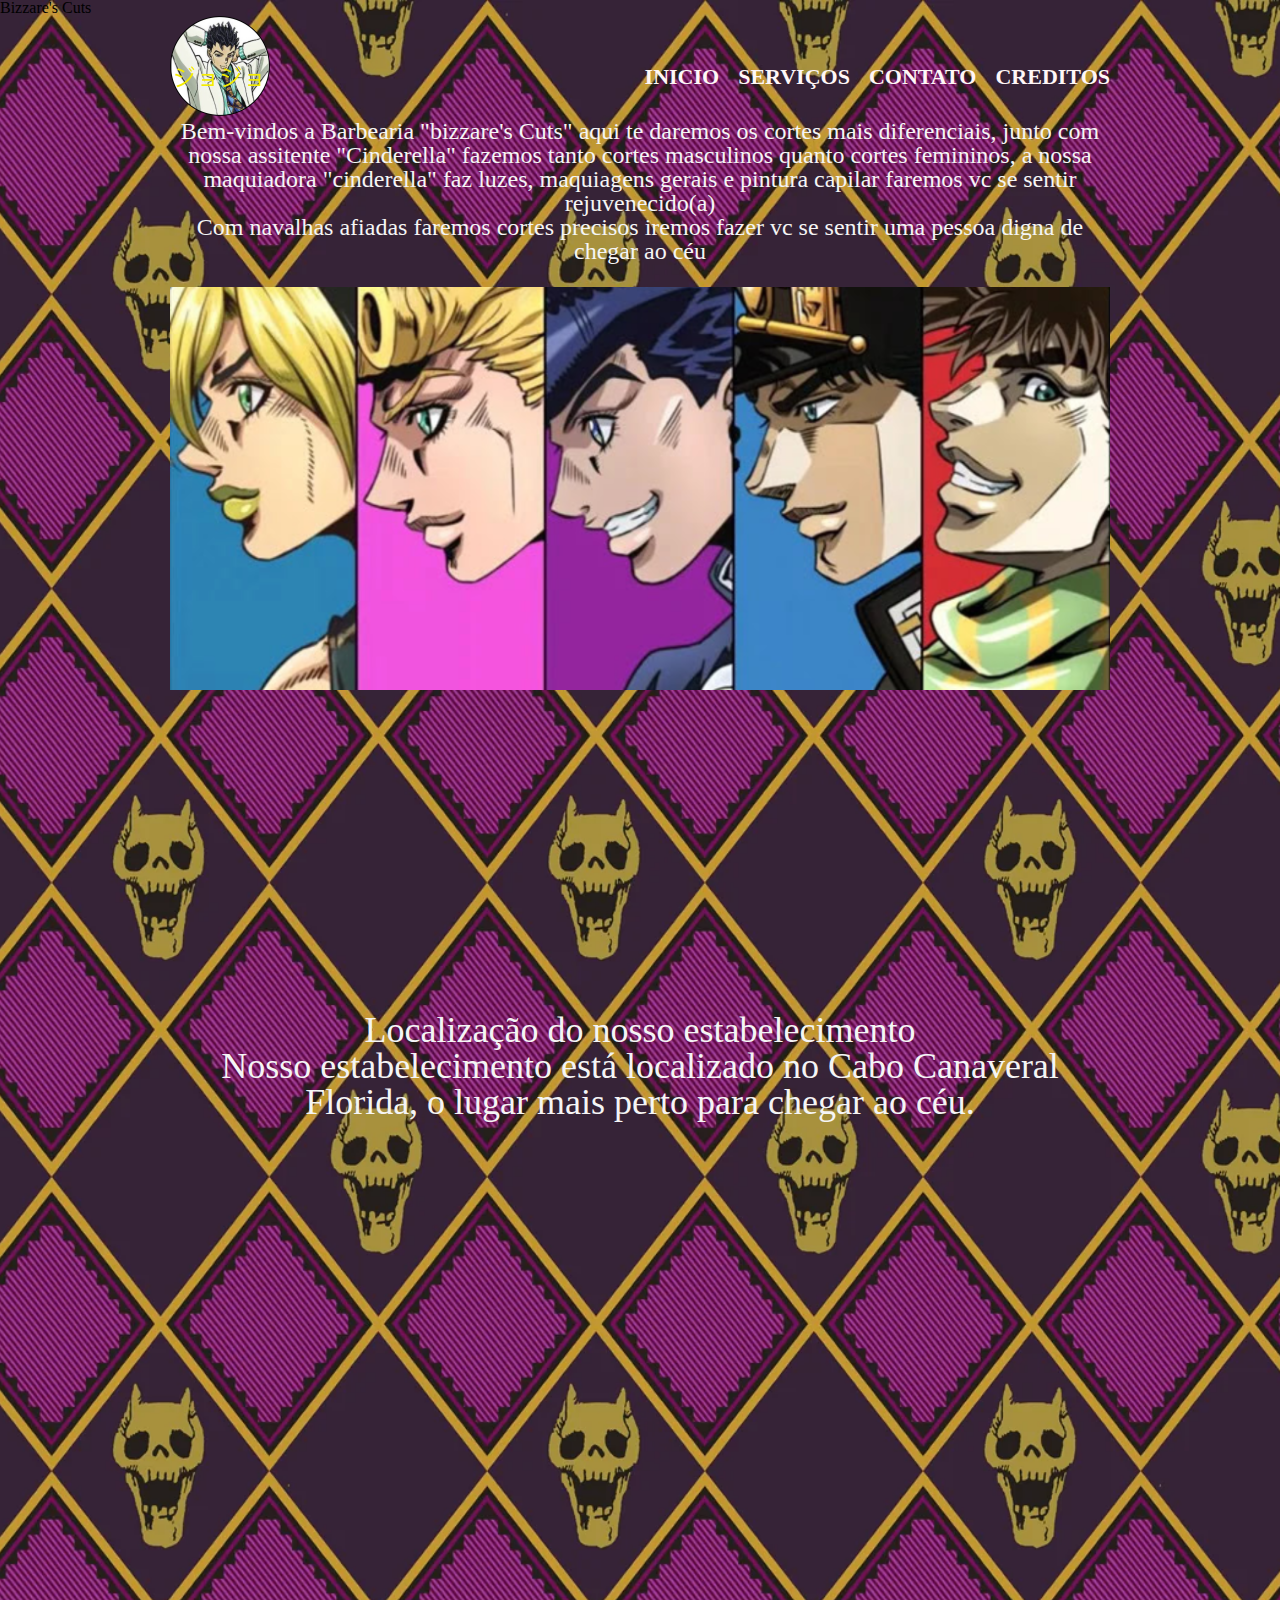
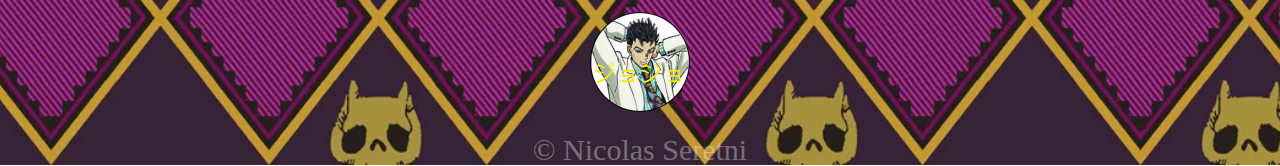
<file: Barbearia-JoJo/index.html>
<!DOCTYPE html>
<html lang="pt-br">
<head>
    <meta charset="UTF-8">
    <meta name="viewport" content="width=device-width, initial-scale=1.0">
    <title>bizzare's cuts</title>
    <link rel="stylesheet" href="style.css">
    <link rel="stylesheet" href="reset.css">
</head>
<body>
<h1> Bizzare's Cuts </h1>
<body>
     <header>
          <div class="caixa">
              <h1><img src="logo.png" alt=""></h1>
  
              <nav>
                  <ul>
                      <li><a href="index.html">Inicio</a> </li>
                      <li><a href="servico.html">serviços</a></li>
                      <li><a href="contato.html">Contato</a></li>
                      <li><a href="credito.html">creditos</a></li>
                  </ul>
              </nav>
          </div>
      </header>
<main>    
     <section class="principal">
         
          <h1> <strong> Bem-vindos a Barbearia "bizzare's Cuts" aqui te daremos os cortes mais diferenciais, junto com nossa assitente "Cinderella" fazemos tanto cortes masculinos quanto cortes femininos,
            a nossa maquiadora "cinderella" faz luzes, maquiagens gerais e pintura capilar 
         faremos vc se sentir rejuvenecido(a)</strong> </h1> 
          
          <p>Com navalhas afiadas faremos cortes precisos iremos fazer vc se sentir uma pessoa digna de chegar ao céu</p> 
          </section>

          <section class="conteiner">
          <img id="banner" src="Barbearia.png"> 
          <div class="video">
            <iframe width="560" height="315" src="https://www.youtube.com/embed/SJkCLcnGB-c?si=6er1zd8dZRCqz7lk" title="YouTube video player" frameborder="0" allow="accelerometer; autoplay; clipboard-write; encrypted-media; gyroscope; picture-in-picture; web-share" referrerpolicy="strict-origin-when-cross-origin" allowfullscreen></iframe>

            <section class="mapa">
              <h2>Localização do nosso estabelecimento</h2>
              <p>Nosso estabelecimento está localizado no Cabo Canaveral Florida, o lugar mais perto para chegar ao céu.</p>
  
              <iframe src="https://www.google.com/maps/embed?pb=!1m18!1m12!1m3!1d112194.51741706261!2d-80.58258015!3d28.50728075!2m3!1f0!2f0!3f0!3m2!1i1024!2i768!4f13.1!3m3!1m2!1s0x88e0a3f2a5fb9a45%3A0x87ef91ee250f8fde!2sCabo%20Canaveral!5e0!3m2!1spt-BR!2sbr!4v1718835773977!5m2!1spt-BR!2sbr" width="600" height="450" style="border:0;" allowfullscreen="" loading="lazy" referrerpolicy="no-referrer-when-downgrade"></iframe>
            </section>
          </div>
          </section>
</main>
     <footer>
     <img class="img-footer" src="logo.png">
     <p class="copyright">&copy; Nicolas Seretni </p>
   </footer>
</body>
</html>
</file>
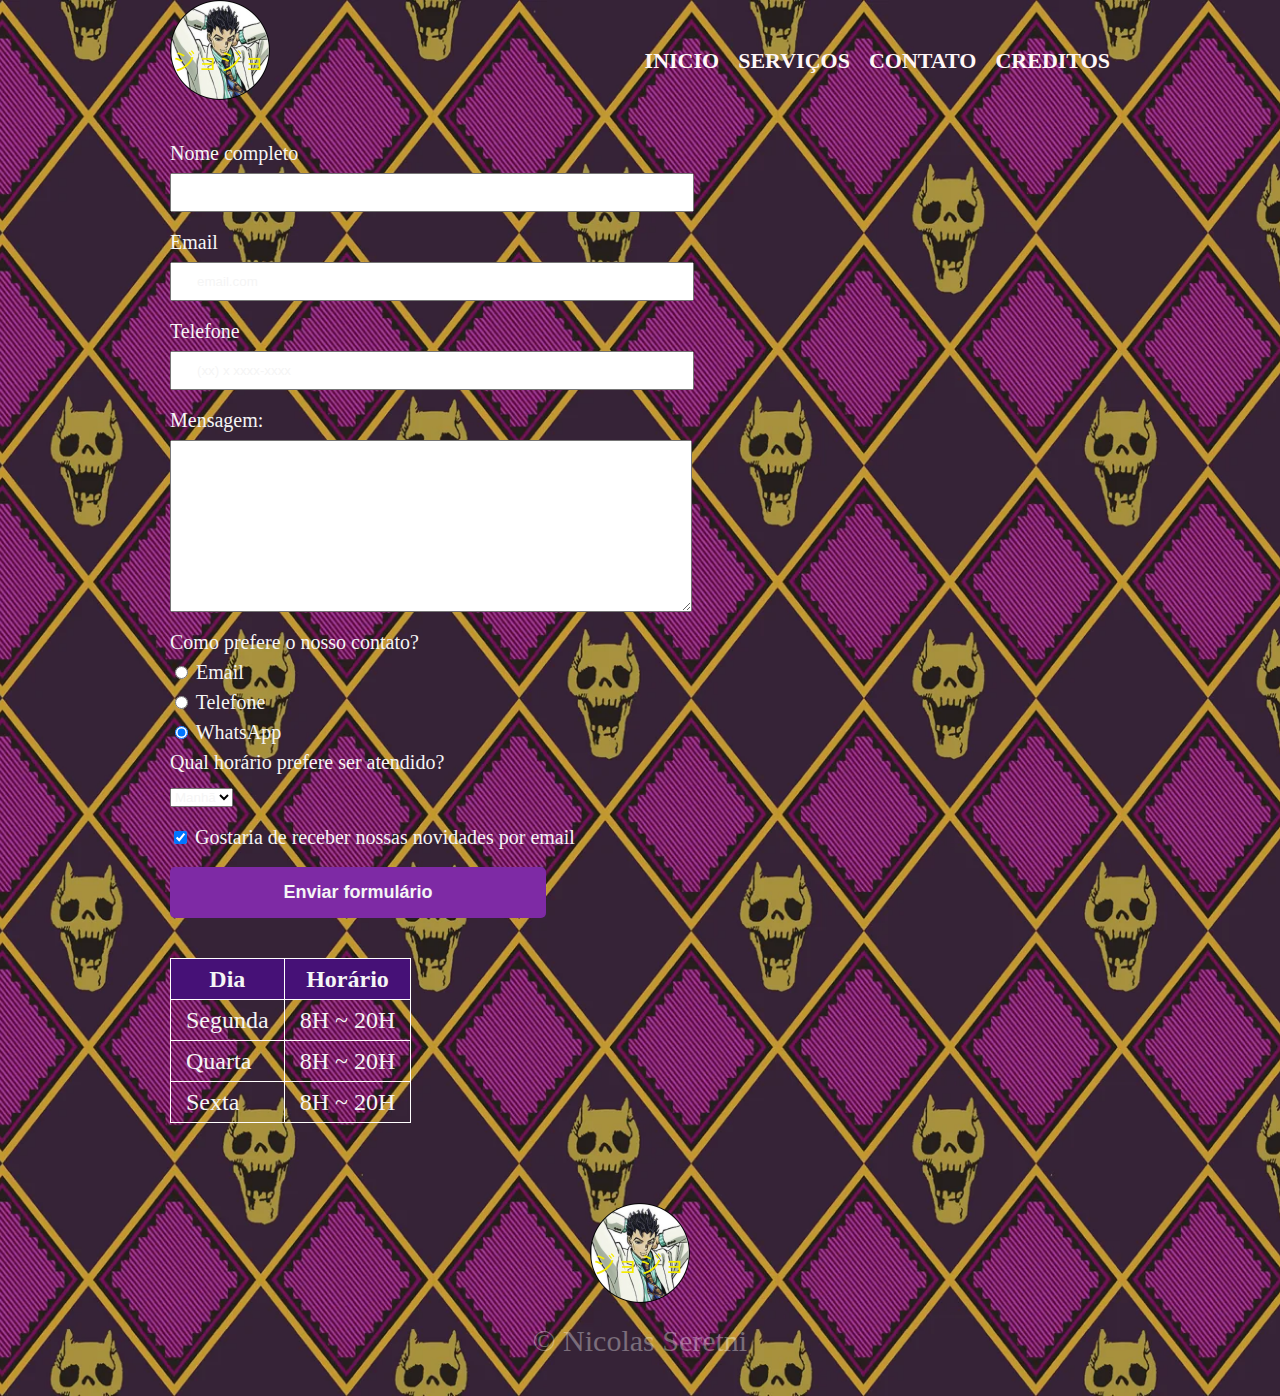
<file: Barbearia-JoJo/contato.html>
<!DOCTYPE html>
<html lang="en">
<head>
    <meta charset="UTF-8">
    <meta name="viewport" content="width=device-width, initial-scale=1.0">
    <title>bizarre's  cuts</title>
    <link rel="stylesheet" href="reset.css">
    <link rel="stylesheet" href="style.css">
</head>
<body>
    <header>
        <div class="caixa">
            <h1><img src="logo.png" alt=""></h1>

            <nav>
                <ul>
                    <li><a href="index.html">Inicio</a> </li>
                    <li><a href="servico.html">serviços</a></li>
                    <li><a href="contato.html">Contato</a></li>
                    <li><a href="credito.html">creditos</a></li>
                </ul>
            </nav>
        </div>
    </header>

    <main>
        <div class="geral">
        <form>
            <label for="nomesobrenome">Nome completo</label>
           <input type="text" id="nomesobrenome" class="input-padrao" required>
    
           <label for="email">Email</label>
           <input type="email" id="email" class="input-padrao" required placeholder="email.com"> 

           <label for="telefone">Telefone</label>
           <input type="tel" id="telefone" class="input-padrao" required placeholder="(xx) x xxxx-xxxx">

           <label for="mensagem">Mensagem: </label>
           <textarea cols="70" rows="10" id="mensagem" class="input-padrao" required></textarea>

           <div>
               <p>Como prefere o nosso contato?</p>
               <label for="radio-email">
                <input type="radio" name="contato" value="email" id="radio-email">
                Email
               </label>

               <label for="radio-telefone">
                <input type="radio" name="contato" value="telefone" id="radio-telefone">
                Telefone
               </label>

               <label for="radio-whatsapp">
                <input type="radio" name="contato" value="WhatsApp" id="radio-whatsapp" checked>
                WhatsApp

               </label>


           </div>
           <div>
              <p>Qual horário prefere ser atendido?</p>
              <select>
                <option>Manhã</option>
                <option>Tarde</option>
                <option>Noite</option>
              </select>
           </div>
           <label class="checkbox">
               <input type="checkbox" checked>
               Gostaria de receber nossas novidades por email
           </label>

           <input type="submit" value="Enviar formulário" class="enviar">

        </form>

        <table>
            <thead>
                <tr>
                    <th>Dia</th>
                    <th>Horário</th>
                </tr>
            </thead>
            <tbody>
                <tr>
                    <td>Segunda</td>
                    <td>8H ~ 20H</td>
                </tr>
                <tr>
                    <td>Quarta</td>
                    <td>8H ~ 20H</td>
                </tr>
                <tr>
                    <td>Sexta</td>
                    <td>8H ~ 20H</td>
                </tr>
            </tbody>
        </table>
    </main>

      <footer>
        <img class="img-footer" src="logo.png">
        <p class="copyright">&copy; Nicolas Seretni </p>
      </footer>
</body>
</html>
</div>
</file>
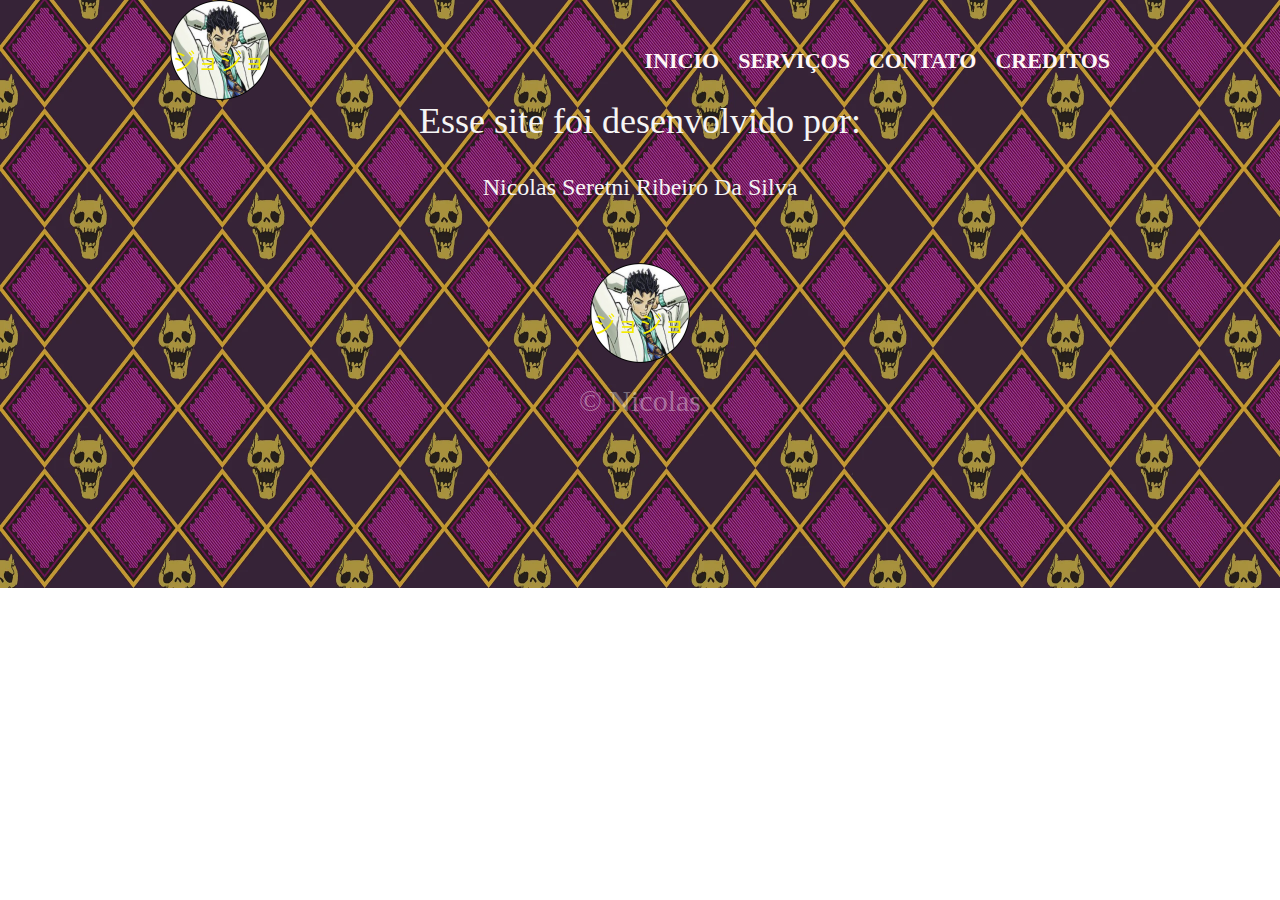
<file: Barbearia-JoJo/credito.html>
<!DOCTYPE html>
<html lang="pt-br">
<head>
    <meta charset="UTF-8">
    <meta name="viewport" content="width=device-width, initial-scale=1.0">
    <title>Creditos</title>
    <link rel="stylesheet" href="reset.css">
    <link rel="stylesheet" href="style.css">
</head>
<body>
    <header>
        <div class="caixa">
            <h1><img src="logo.png" alt=""></h1>

            <nav>
                <ul>
                    <li><a href="index.html">Inicio</a> </li>
                    <li><a href="servico.html">serviços</a></li>
                    <li><a href="contato.html">Contato</a></li>
                    <li><a href="index.html">creditos</a></li>
                </ul>
            </nav>
        </div>
    </header>
    <main>
        <div class=" creditos ">
        <section class="principal">
      <h1> Esse site foi desenvolvido por:</h1>
    </section>
      <p><strong>Nicolas Seretni Ribeiro Da Silva</strong></p>
    
    </div>
    </main>
    <footer>
        <img class="img-footer" src="logo.png">

        <p class="copyright">&copy; Nicolas </p>

      </footer>
</body>
</html>
</file>
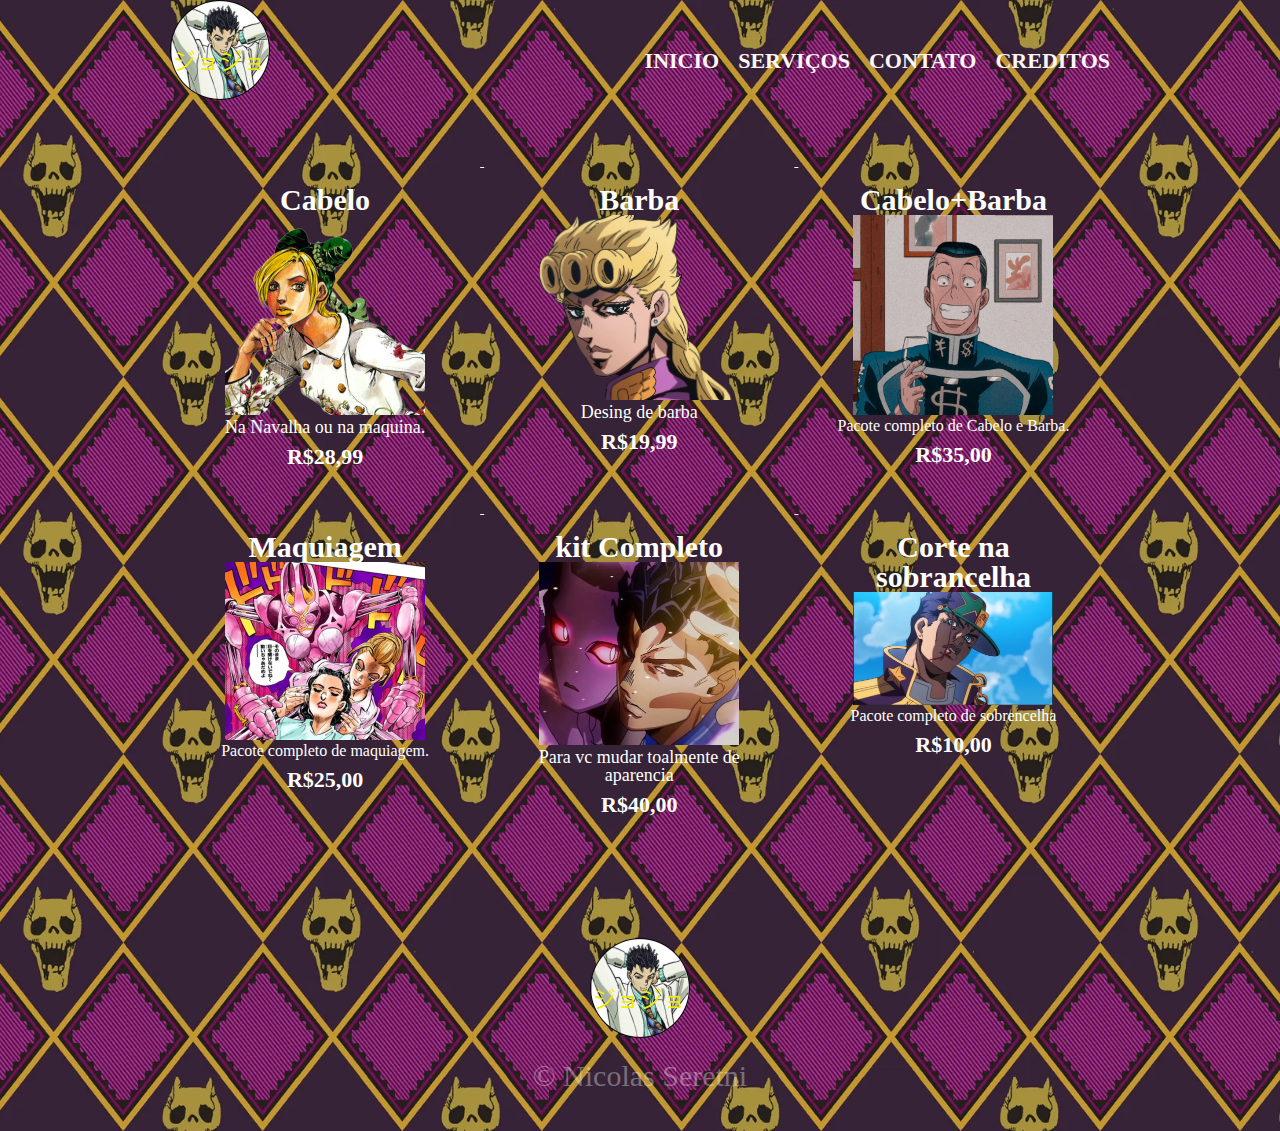
<file: Barbearia-JoJo/servico.html>
<!DOCTYPE html>
<html lang="pt-br">
<head>
    <meta charset="UTF-8">
    <meta name="viewport" content="width=device-width, initial-scale=1.0">
    <title>Serviços</title>
    
  
     <link rel="stylesheet" href="reset.css">
    <link rel="stylesheet" href="style.css">
    <title>Serviços</title>
</head>
<body>

    <header>
        <div class="caixa">
            <h1><img src="logo.png" alt=""></h1>

            <nav>
                <ul>
                    <li><a href="index.html">Inicio</a> </li>
                    <li><a href="servico.html">serviços</a></li>
                    <li><a href="contato.html">Contato</a></li>
                    <li><a href="credito.html">creditos</a></li>
                </ul>
            </nav>
        </div>
    </header>
    <main>
      <ul class="servicos">
          <li>
              <h2>Cabelo</h2>
              <img src="Cabelo,jolyne copy.png">
              <p class="servicos-descricao"> Na Navalha ou na maquina.</p>
              <p class="servico-preco"> R$28,99</p>
          </li>

          <li>
             <h2>Barba</h2>
             <img src="Barba.png">
            <p class="servicos-descricao">Desing de barba</p>
            <p class="servico-preco">R$19,99</p>
          </li>

          <li>
            <h2>Cabelo+Barba</h2>
              <img src="Barba+Cabelo.jpg">
             <p class="servicos_descricao">Pacote completo de Cabelo e Barba.</p>
             <p class="servico-preco">R$35,00</p>
          </li>
          
          <li>
            <h2>Maquiagem</h2>
              <img src="Xinderela.png">
             <p class="servicos_descricao">Pacote completo de maquiagem.</p>
             <p class="servico-preco">R$25,00</p>
          </li> 

          <li>
          <h2>kit Completo</h2>
              <img src="download.jpg">
              <p class="servicos-descricao"> Para vc mudar toalmente de aparencia</p>
              <p class="servico-preco"> R$40,00</p>
          </li>
          <li>
            <h2>Corte na sobrancelha</h2>
              <img src="maxresdefault.png">
             <p class="servicos_descricao">Pacote completo de sobrencelha</p>
             <p class="servico-preco">R$10,00</p>
          </li>
      </ul>
      </main>

      <footer>
        <img class="img-footer" src="logo.png">

        <p class="copyright">&copy; Nicolas Seretni </p>

      </footer>


</body>
</html>
</file>
<file: Barbearia-JoJo/style.css>
header h1 img { 
    width: 100px;
}

header {
    background-color: rgba(255, 255, 255, 0);
    
}

nav li {
display: inline;
margin: 0 0 0 15px;
}

nav a {
    text-transform: uppercase;
    color: rgb(255, 247, 247);
    font-weight: bold;
    font-size: 22px;
    text-decoration: none;
}

.caixa {
    position: relative;
    width: 940px;
    margin: 0 auto;
    
}

nav {
    position: absolute;
    top: 50px;
    right: 0px;
}


nav a:hover, .servicos{
    color:rgb(255, 255, 255);
    text-decoration: underline;
}



.servicos {
    width: 940px;
    margin: 0 auto;
    padding: 50px 0;
}

.servicos li {
    display: inline-block;
    text-align: center;
    width: 30%;
    vertical-align: top;
    margin: 0 1.5%;
    padding: 30px 20px;
    box-sizing: border-box;
    border: 2px solid rgba(255, 255, 255, 0);
    border-radius: 10px;
}

.servicos li:hover {
    border-color: rgb(58, 237, 231);
}

.servicos li:active {
    border-color: rgb(78, 30, 210);
}

.servicos li:hover h2{
    font-size: 34px;
}

.servicos li img {
     width: 200px;
}

.servicos h2 {
     font-size: 30px;
     font-weight: bold;
}

.servicos-descricao {
    font-size: 18px;
}

.servico-preco {
    font-size: 22px;
    font-weight: bold;
    margin-top: 10px;
}

footer {
    background-color: rgba(116, 10, 116, 0);
    text-align: center;
    padding: 40px 0;
}

footer img{
    width: 100px;
}

.copyright {

    color: rgba(255, 255, 255, 0.344);
    font-size: 30px;
    margin: 20px 0 0;
}

main {
    width: 940px;
    margin: 0 auto;
}

form {
    margin: 40px 0;
}

form label, form p {
    display: block;
    font-size: 20px;
    margin: 0 0 10px;
}

.input-padrao {
    display: block;
    margin: 0 0 20px;
    padding: 10px 25px;
    width: 50%; 
}

.checkbox {
    margin: 20px 0;
}

.enviar {
    width: 40%;
    padding: 15px 0;
    background-color: rgb(126, 42, 165);
    color: rgb(0, 0, 0);
    font-weight: bold;
    font-size: 18px;
    border: none;
    border-radius: 5px;
    transition: 1s all;
    cursor: pointer;
}

.enviar:hover{
    background-color: rgb(17, 230, 245);
    transform: scale(1.2);
}
table {
    margin: 20px 0 40px;
    color: rgb(141, 245, 255)
}

thead {
    background-color:rgb(70, 17, 119);
    color:rgb(250, 250, 250);
    font-weight: bold;
}
td, th {
    border: 1px solid rgb(255, 254, 254);
    padding: 8px 15px;
}

/* css da página principal */

#banner {
    width: 100%
}

.principal, .mapa, .video, .creditos {
    text-align: center;
    font-size: 1.5em;
    margin:0 0 1em;
    clear: left;
    -webkit-text-fill-color: whitesmoke;
}

body {
    background-image: url(Barbearia-main/2jl5dnfww5f41.webp);
    background-repeat: no-repeat;
    background-size: cover;
    background-position: center;
}

.geral{
    font-size: 1.5em;
    -webkit-text-fill-color: whitesmoke;

}
img footer { 
    image-resolution: 20px;
}
</file>
